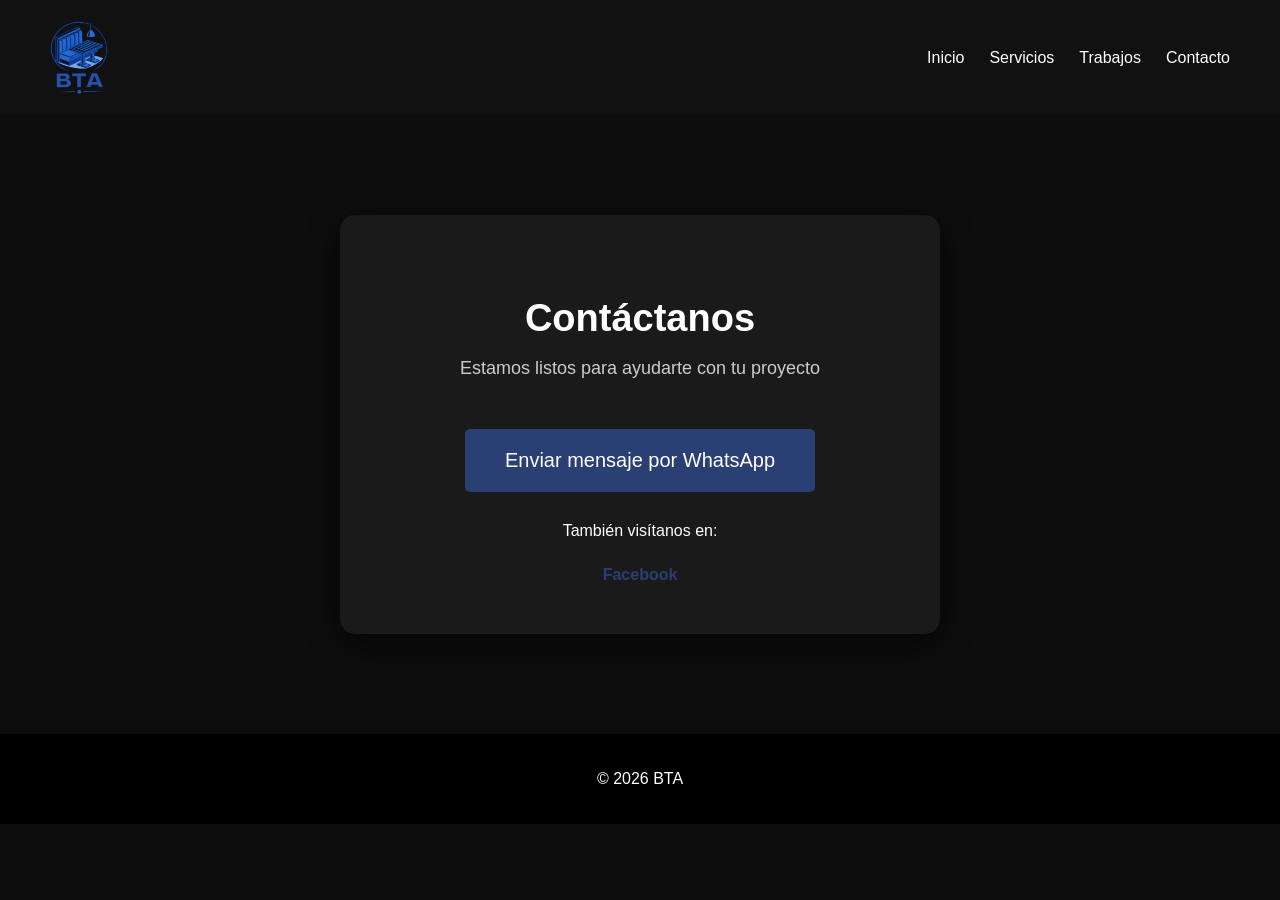
<file: contacto.html>
<!DOCTYPE html>
<html lang="es">
<head>
  <meta charset="UTF-8">
  <title>Contacto | BTA</title>
  <link rel="stylesheet" href="styles.css">
</head>

<body>

<header>
  <img src="img/logo.png" class="logo">
  <nav>
    <a href="index.html">Inicio</a>
    <a href="servicios.html">Servicios</a>
    <a href="trabajos.html">Trabajos</a>
    <a href="contacto.html">Contacto</a>
  </nav>
</header>

<section class="contacto">
  <div class="contacto-box">
    
    <h2>Contáctanos</h2>
    <p class="subtexto">Estamos listos para ayudarte con tu proyecto</p>

    <a class="btn grande" href="https://wa.me/526647760913">
      Enviar mensaje por WhatsApp
    </a>

    <div class="redes">
      <p>También visítanos en:</p>
      <a href="https://www.facebook.com/bazartearte" target="_blank" class="facebook">
        Facebook
      </a>
    </div>

  </div>
</section>

<footer>
  <p>© 2026 BTA</p>
</footer>

</body>
</html>
</file>
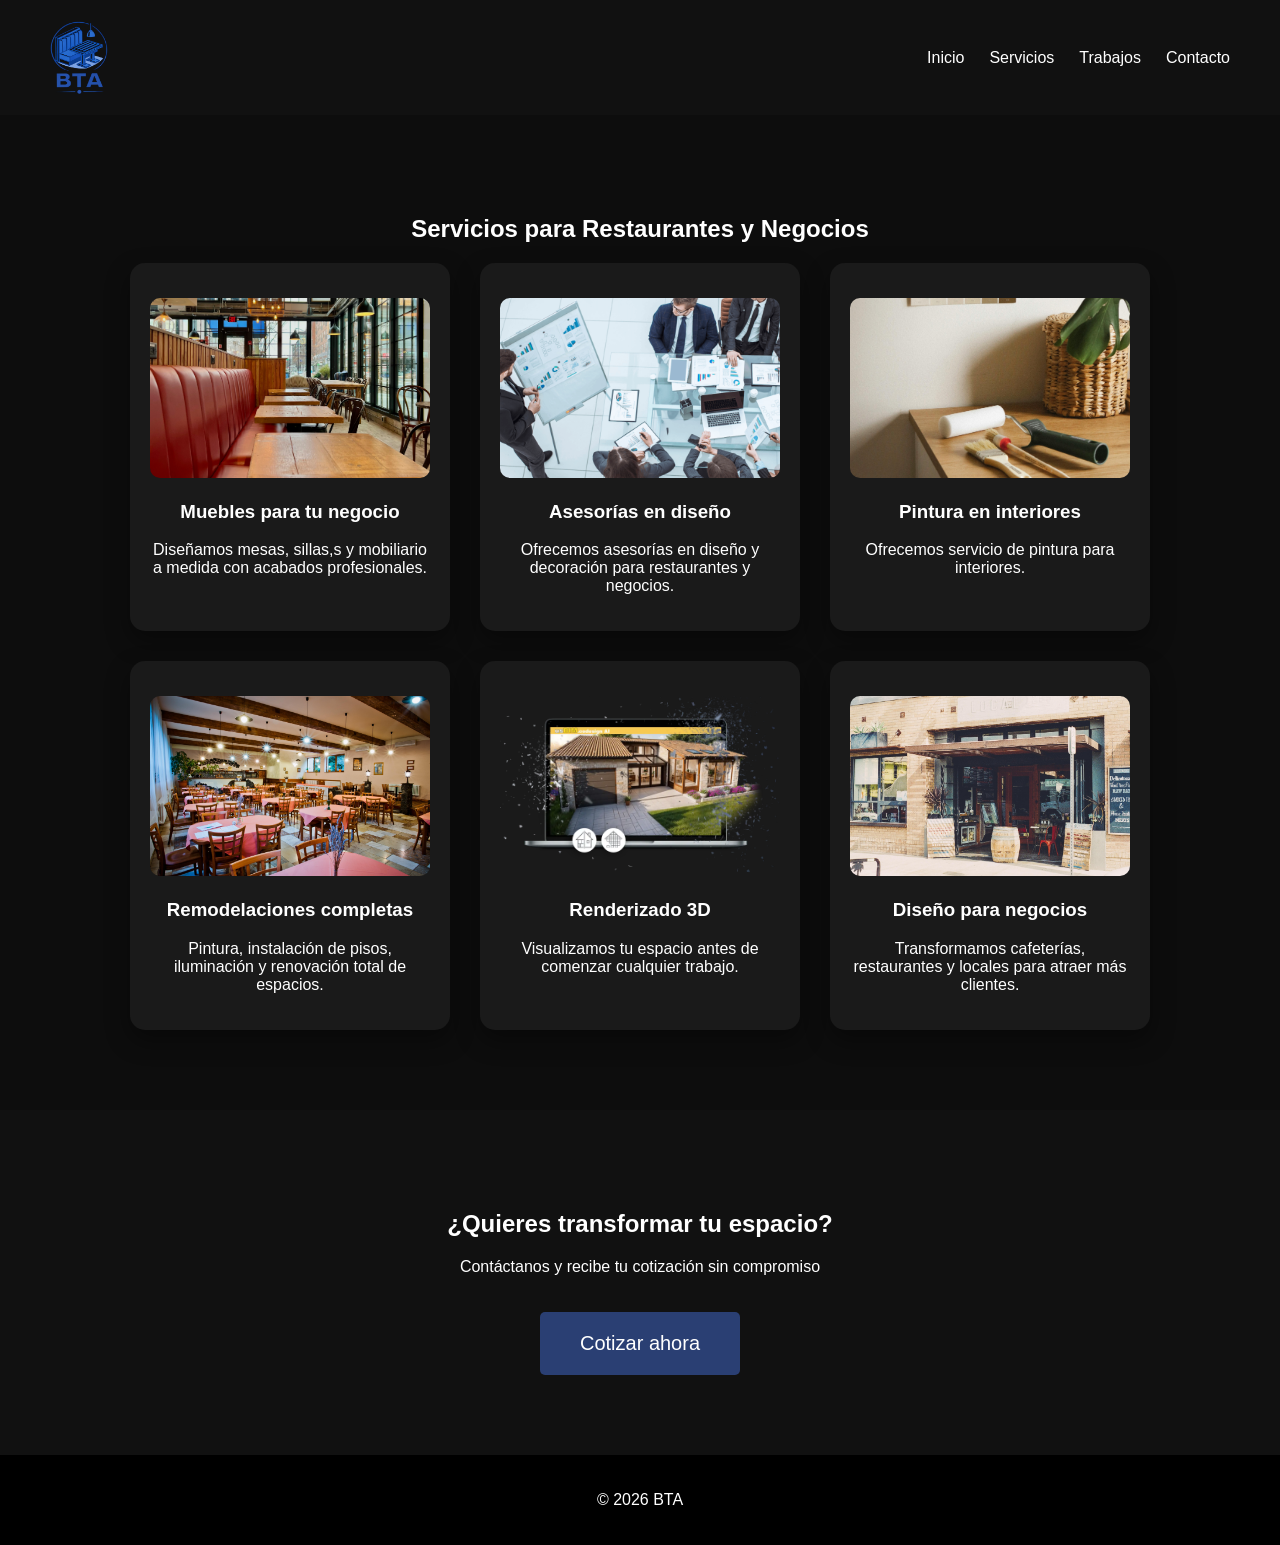
<file: servicios.html>
<!DOCTYPE html>
<html lang="es">
<head>
  <meta charset="UTF-8">
  <title>Servicios | BTA</title>
  <link rel="stylesheet" href="styles.css">
</head>

<body>

<header>
  <img src="img/logo.png" class="logo">
  <nav>
    <a href="index.html">Inicio</a>
    <a href="servicios.html">Servicios</a>
    <a href="trabajos.html">Trabajos</a>
    <a href="contacto.html">Contacto</a>
  </nav>
</header>

<section class="servicios">
  <h2>Servicios para Restaurantes y Negocios</h2>

  <div class="cards">

    <div class="card">
      <img src="img/servicios1.jpg">
      <h3>Muebles para tu negocio</h3>
      <p>Diseñamos mesas, sillas,s y mobiliario a medida con acabados profesionales.</p>
    </div>

    <div class="card">
      <img src="img/servicios2.jpg">
      <h3>Asesorías en diseño</h3>
      <p>Ofrecemos asesorías en diseño y decoración para restaurantes y negocios.</p>
    </div>

    <div class="card">
      <img src="img/servicios3.jpg">
      <h3>Pintura en interiores</h3>
      <p>Ofrecemos servicio de pintura para interiores.</p>
    </div>

    <div class="card">
      <img src="img/servicios4.jpg">
      <h3>Remodelaciones completas</h3>
      <p>Pintura, instalación de pisos, iluminación y renovación total de espacios.</p>
    </div>

    <div class="card">
      <img src="img/servicios5.jpg">
      <h3>Renderizado 3D</h3>
      <p>Visualizamos tu espacio antes de comenzar cualquier trabajo.</p>
    </div>

     <div class="card">
      <img src="img/servicios6.jpg">
      <h3>Diseño para negocios</h3>
      <p>Transformamos cafeterías, restaurantes y locales para atraer más clientes.</p>
    </div>

  </div>
</section>

<section class="cta">
  <h2>¿Quieres transformar tu espacio?</h2>
  <p>Contáctanos y recibe tu cotización sin compromiso</p>

  <a class="btn grande" href="https://wa.me/526647760913">
    Cotizar ahora
  </a>
</section>

<footer>
  <p>© 2026 BTA</p>
</footer>

</body>
</html>
</file>
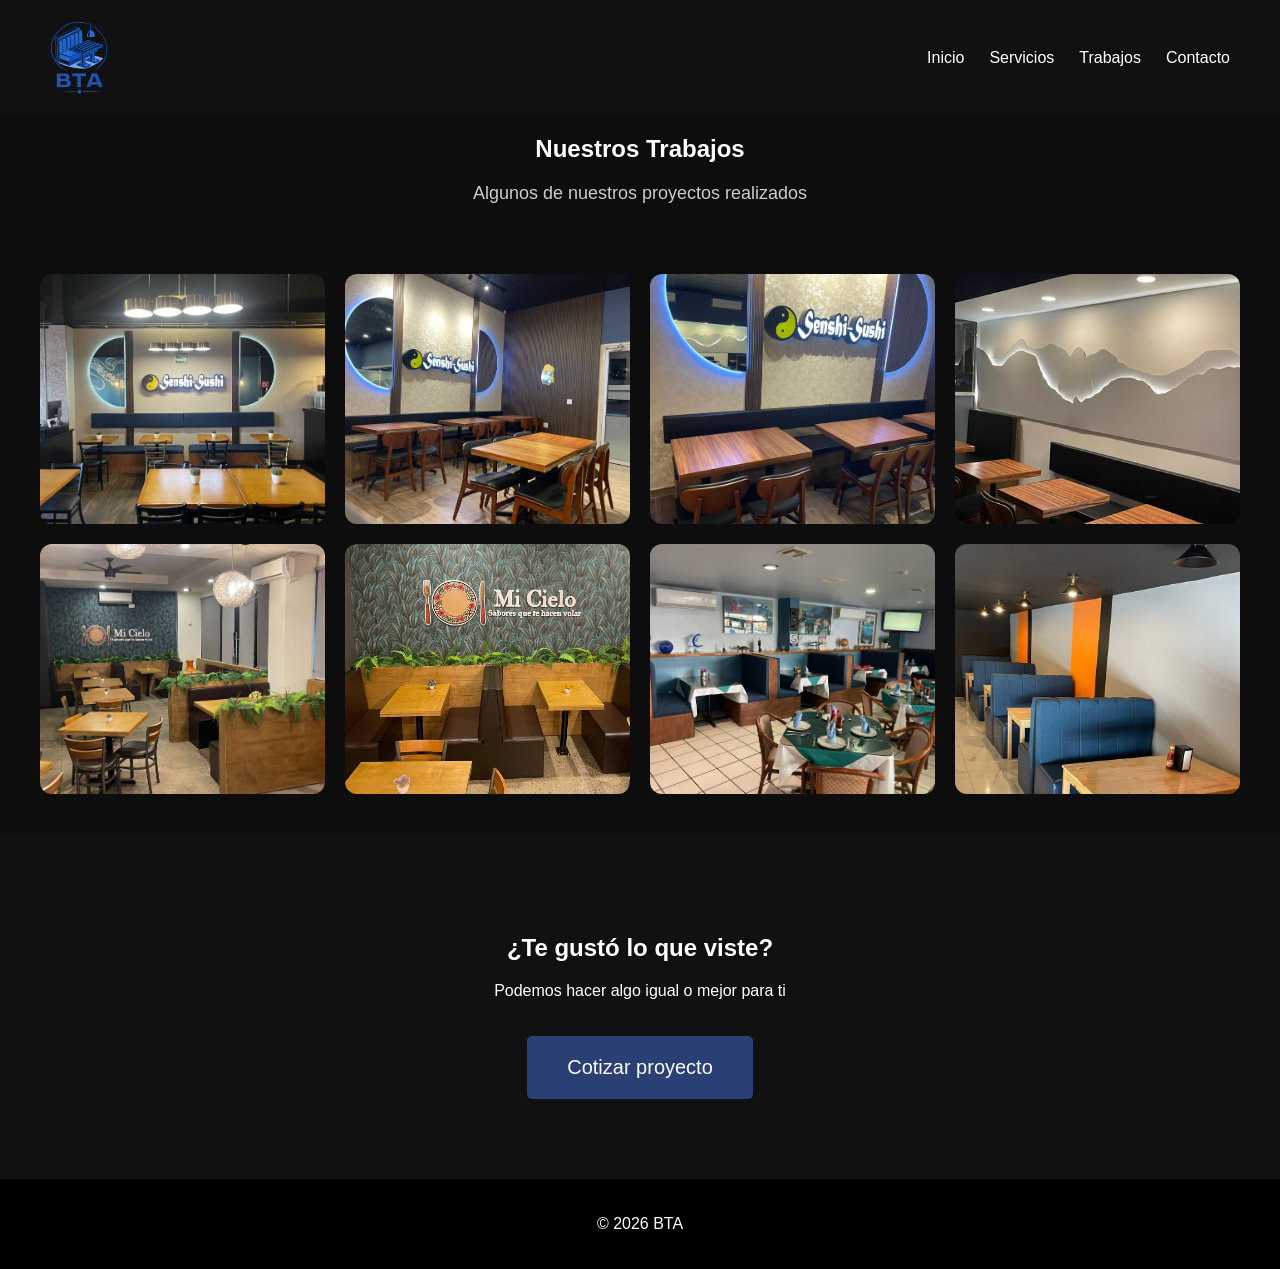
<file: trabajos.html>
<!DOCTYPE html>
<html lang="es">
<head>
  <meta charset="UTF-8">
  <title>Trabajos | BTA</title>
  <link rel="stylesheet" href="styles.css">
</head>

<body>

<header>
  <img src="img/logo.png" class="logo">
  <nav>
    <a href="index.html">Inicio</a>
    <a href="servicios.html">Servicios</a>
    <a href="trabajos.html">Trabajos</a>
    <a href="contacto.html">Contacto</a>
  </nav>
</header>

<section class="contenido centrado">
  <h2>Nuestros Trabajos</h2>
  <p class="subtexto">Algunos de nuestros proyectos realizados</p>

  <div class="galeria">
    <img src="img/trabajo1.jpg">
    <img src="img/trabajo2.jpg">
    <img src="img/trabajo3.jpeg">
    <img src="img/trabajo4.jpg">
    <img src="img/trabajo5.jpg">
    <img src="img/trabajo6.jpg">
    <img src="img/trabajo7.jpg">
    <img src="img/trabajo8.jpg">
  </div>
</section>

<section class="cta">
  <h2>¿Te gustó lo que viste?</h2>
  <p>Podemos hacer algo igual o mejor para ti</p>

  <a class="btn grande" href="https://wa.me/526647760913">
    Cotizar proyecto
  </a>
</section>

<footer>
  <p>© 2026 BTA</p>
</footer>
<!-- LIGHTBOX -->
<div id="lightbox">
  <span id="cerrar">&times;</span>
  <img id="imagen-grande">
</div>

<script>
  const imagenes = document.querySelectorAll('.galeria img');
  const lightbox = document.getElementById('lightbox');
  const imagenGrande = document.getElementById('imagen-grande');
  const cerrar = document.getElementById('cerrar');

  imagenes.forEach(img => {
    img.addEventListener('click', () => {
      lightbox.style.display = 'flex';
      imagenGrande.src = img.src;
    });
  });

  // cerrar con X
  cerrar.onclick = () => {
    lightbox.style.display = 'none';
  };

  // cerrar dando click fuera
  lightbox.onclick = (e) => {
    if (e.target !== imagenGrande) {
      lightbox.style.display = 'none';
    }
  };

  // cerrar con ESC
  document.addEventListener('keydown', (e) => {
    if (e.key === "Escape") {
      lightbox.style.display = 'none';
    }
  });
</script>
</body>
</html>
</file>
<file: styles.css>
body {
  margin: 0;
  font-family: Arial, sans-serif;
  background: #0d0d0d;
  color: white;
}

/* HEADER */
header {
  display: flex;
  justify-content: space-between;
  align-items: center;
  padding: 20px 50px;
  background: #111;
}

/* LOGO */
.logo {
  height: 75px;
  width: auto;
  transition: 0.3s;
}

.logo:hover {
  transform: scale(1.1);
}

/* NAV */
nav {
  display: flex;
  align-items: center;
}

nav a {
  margin-left: 25px;
  color: white;
  text-decoration: none;
  font-size: 16px;
  padding: 8px 0;
  position: relative;
}

/* animación línea */
nav a::after {
  content: "";
  width: 0;
  height: 2px;
  background: #2A3F73;
  position: absolute;
  bottom: -5px;
  left: 0;
  transition: 0.3s;
}

nav a:hover::after {
  width: 100%;
}

/* HERO */
.hero {
  height: 60vh;
  background: url('img/hero.jpg') center bottom / cover no-repeat;
  display: flex;
  align-items: center;
  justify-content: center;
  position: relative;
}

/* sombra fondo */
.hero::before {
  content: "";
  position: absolute;
  width: 100%;
  height: 100%;
  background: rgba(0,0,0,0.5);
}

/* 🔥 CUADRO OSCURO PARA TEXTO */
.overlay {
  position: relative;
  z-index: 1;
  padding: 40px 50px;
  text-align: center;
  background: rgba(0, 0, 0, 0.65);
  border-radius: 12px;
  backdrop-filter: blur(5px);
  box-shadow: 0 10px 30px rgba(0,0,0,0.5);
  max-width: 700px;
}

.overlay h2 {
  font-size: 42px;
  margin-bottom: 10px;
}

.overlay p {
  opacity: 0.9;
}

/* BOTONES */
.btn {
  display: inline-block;
  padding: 15px 30px;
  background: #2A3F73;
  color: white;
  text-decoration: none;
  margin-top: 20px;
  border-radius: 5px;
  transition: 0.3s;
}

.btn:hover {
  transform: scale(1.1);
  background: #3E5A9A;
}

.btn.grande {
  font-size: 20px;
  padding: 20px 40px;
}

/* SERVICIOS */
.servicios {
  padding: 80px 20px;
  text-align: center;
}

.cards {
  display: flex;
  justify-content: center;
  gap: 30px;
  flex-wrap: wrap;
}

/* CARDS */
.card {
  background: #1a1a1a;
  padding: 20px;
  width: 280px;
  border-radius: 15px;
  transition: 0.4s;
  box-shadow: 0 10px 25px rgba(0,0,0,0.4);
}

.card:hover {
  transform: translateY(-10px) scale(1.03);
  background: #2A3F73;
}

/* IMÁGENES */
.card img {
  width: 100%;
  height: 180px;
  object-fit: cover;
  border-radius: 10px;
  margin-top: 15px;
  transition: 0.4s;
}

.card:hover img {
  transform: scale(1.08);
}

/* CTA */
.cta {
  background: #111;
  padding: 80px 20px;
  text-align: center;
}

/* FOOTER */
footer {
  text-align: center;
  padding: 20px;
  background: black;
}

/* GALERÍA */
.galeria {
  display: grid;
  grid-template-columns: repeat(auto-fit, minmax(250px, 1fr));
  gap: 20px;
  padding: 40px;
}

.galeria img {
  width: 100%;
  height: 250px;
  object-fit: cover;
  border-radius: 12px;
  transition: 0.4s;
  cursor: pointer;
}

.galeria img:hover {
  transform: scale(1.05);
  box-shadow: 0 10px 30px rgba(0,0,0,0.6);
}
/* CENTRAR TEXTO EN TRABAJOS */
.centrado {
  text-align: center;
}

/* SUBTEXTO MÁS PRO */
.subtexto {
  color: #ccc;
  margin-bottom: 30px;
  font-size: 18px;
}
/* LIGHTBOX (imagen grande) */
#lightbox {
  display: none;
  position: fixed;
  z-index: 999;
  top: 0;
  left: 0;
  width: 100%;
  height: 100%;
  background: rgba(0,0,0,0.9);
  justify-content: center;
  align-items: center;
}

/* imagen grande */
#lightbox img {
  max-width: 90%;
  max-height: 85%;
  border-radius: 10px;
  box-shadow: 0 0 30px rgba(0,0,0,0.8);
  animation: zoom 0.3s ease;
}

/* botón cerrar */
#cerrar {
  position: absolute;
  top: 20px;
  right: 40px;
  font-size: 40px;
  color: white;
  cursor: pointer;
}

/* animación */
@keyframes zoom {
  from {
    transform: scale(0.7);
    opacity: 0;
  }
  to {
    transform: scale(1);
    opacity: 1;
  }
}
.galeria img {
  cursor: pointer;
}
/* CONTACTO CENTRADO */
.contacto {
  display: flex;
  justify-content: center;
  align-items: center;
  padding: 100px 20px;
}

/* CAJA */
.contacto-box {
  background: #1a1a1a;
  padding: 50px;
  border-radius: 15px;
  text-align: center;
  max-width: 500px;
  width: 100%;
  box-shadow: 0 10px 30px rgba(0,0,0,0.6);
  animation: fadeIn 1s ease;
}

/* TEXTO */
.contacto-box h2 {
  font-size: 38px;
  margin-bottom: 10px;
}

.subtexto {
  color: #ccc;
  margin-bottom: 30px;
}

/* REDES */
.redes {
  margin-top: 30px;
}

.facebook {
  display: inline-block;
  margin-top: 10px;
  color: #2A3F73;
  text-decoration: none;
  font-weight: bold;
  transition: 0.3s;
}

.facebook:hover {
  color: #3E5A9A;
}
</file>
